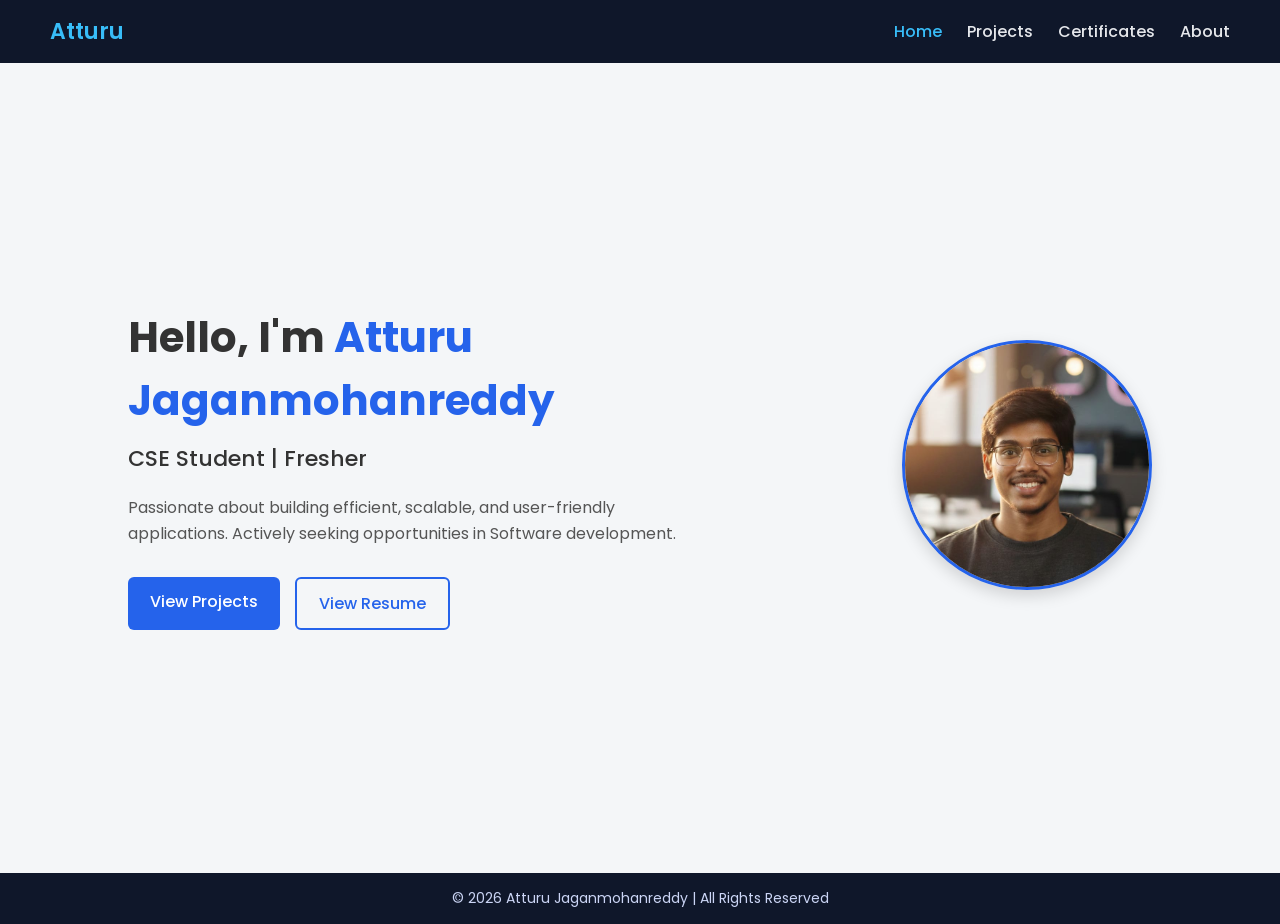
<file: index.html>
<!DOCTYPE html>
<html lang="en">
<head>
  <meta charset="UTF-8" />
  <meta name="viewport" content="width=device-width, initial-scale=1.0" />
  <title>Atturu | Portfolio</title>

  <!-- Google Font -->
  <link href="https://fonts.googleapis.com/css2?family=Poppins:wght@300;400;600&display=swap" rel="stylesheet">

  <link rel="stylesheet" href="style.css" />
  <script src="script.js" defer></script>
</head>
<body>

  <!-- ===== NAVBAR ===== -->
  <nav class="navbar">
    <div class="logo">Atturu</div>
    <ul class="nav-links">
      <li><a href="index.html" class="active">Home</a></li>
      <li><a href="projects.html">Projects</a></li>
      <li><a href="certificates.html">Certificates</a></li>
      <li><a href="about.html">About</a></li>
    </ul>
  </nav>

  <!-- ===== HERO SECTION ===== -->
  <section class="hero">
    <div class="hero-text">
      <h1>Hello, I'm <span>Atturu Jaganmohanreddy</span></h1>
      <h2>CSE Student | Fresher</h2>
      <p>
        Passionate about building efficient, scalable, and user-friendly applications.
        Actively seeking opportunities in Software development.
      </p>

      <div class="buttons">
        <a href="projects.html" class="btn primary">View Projects</a>
        <a href="resume.html" class="btn secondary" target="_blank">View Resume</a>
      </div>
    </div>

    <div class="hero-image">
      <img src="images/profile.jpeg" alt="Profile Image">
    </div>
  </section>

  <!-- ===== FOOTER ===== -->
  <footer>
    <p>© 2026 Atturu Jaganmohanreddy | All Rights Reserved</p>
  </footer>

</body>
</html>
</file>
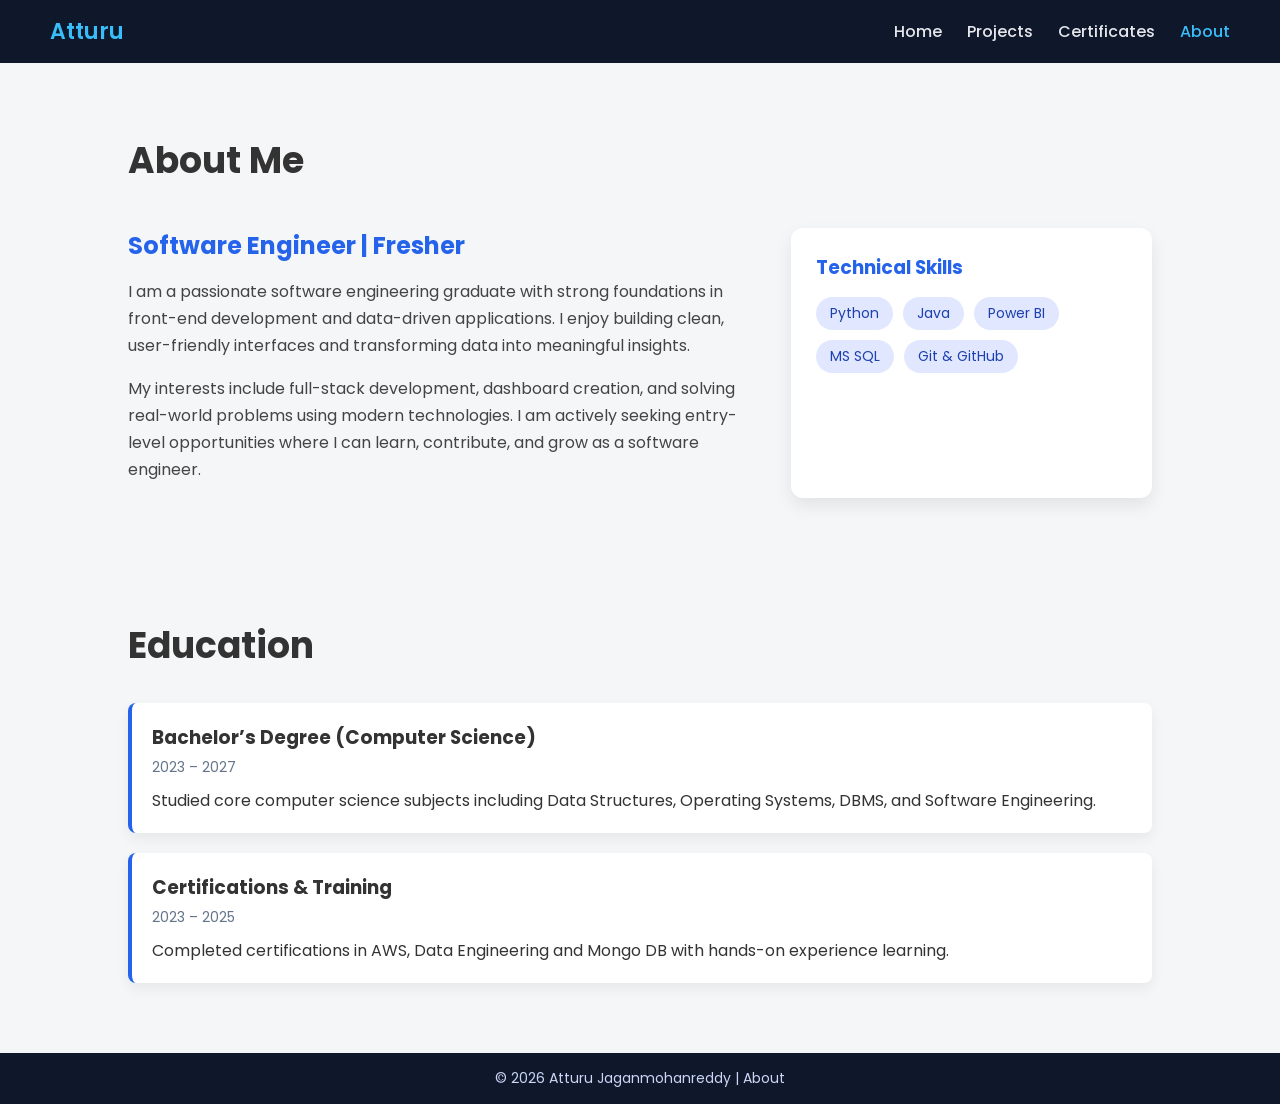
<file: about.html>
<!DOCTYPE html>
<html lang="en">
<head>
  <meta charset="UTF-8" />
  <meta name="viewport" content="width=device-width, initial-scale=1.0" />
  <title>Atturu | About</title>
  <!-- Google Font -->
  <link href="https://fonts.googleapis.com/css2?family=Poppins:wght@300;400;600&display=swap" rel="stylesheet">

  <link rel="stylesheet" href="style.css" />
  <script src="script.js" defer></script>
</head>
<body>
  <!-- ===== NAVBAR ===== -->
  <nav class="navbar">
    <div class="logo">Atturu</div>
    <ul class="nav-links">
      <li><a href="index.html">Home</a></li>
      <li><a href="projects.html">Projects</a></li>
      <li><a href="certificates.html">Certificates</a></li>
      <li><a href="about.html" class="active">About</a></li>
    </ul>
  </nav>
  <!-- ===== ABOUT SECTION ===== -->
  <section class="about-section">
    <h1 class="section-title">About Me</h1>
    <div class="about-container">
      <!-- Left: Bio -->
      <div class="about-text">
        <h2>Software Engineer | Fresher</h2>
        <p>
          I am a passionate software engineering graduate with strong foundations in
          front-end development and data-driven applications. I enjoy building clean,
          user-friendly interfaces and transforming data into meaningful insights.
        </p>

        <p>
          My interests include full-stack development, dashboard creation,
          and solving real-world problems using modern technologies.
          I am actively seeking entry-level opportunities where I can learn,
          contribute, and grow as a software engineer.
        </p>
      </div>

      <!-- Right: Skills -->
      <div class="skills-box">
        <h3>Technical Skills</h3>

        <div class="skills">
          <span>Python</span>
          <span>Java</span>
          <span>Power BI</span>
          <span>MS SQL</span>
          <span>Git & GitHub</span>
        </div>
      </div>

    </div>
  </section>

  <!-- ===== EDUCATION / TIMELINE ===== -->
  <section class="timeline-section">
    <h1 class="section-title">Education</h1>

    <div class="timeline">

      <div class="timeline-item">
        <h3>Bachelor’s Degree (Computer Science)</h3>
        <p class="timeline-date">2023 – 2027</p>
        <p>
          Studied core computer science subjects including Data Structures,
          Operating Systems, DBMS, and Software Engineering.
        </p>
      </div>

      <div class="timeline-item">
        <h3>Certifications & Training</h3>
        <p class="timeline-date">2023 – 2025</p>
        <p>
          Completed certifications in AWS, Data Engineering and Mongo DB 
          with hands-on experience learning.
        </p>
      </div>

    </div>
  </section>

  <!-- ===== FOOTER ===== -->
  <footer>
    <p>© 2026 Atturu Jaganmohanreddy | About</p>
  </footer>

</body>
</html>
</file>
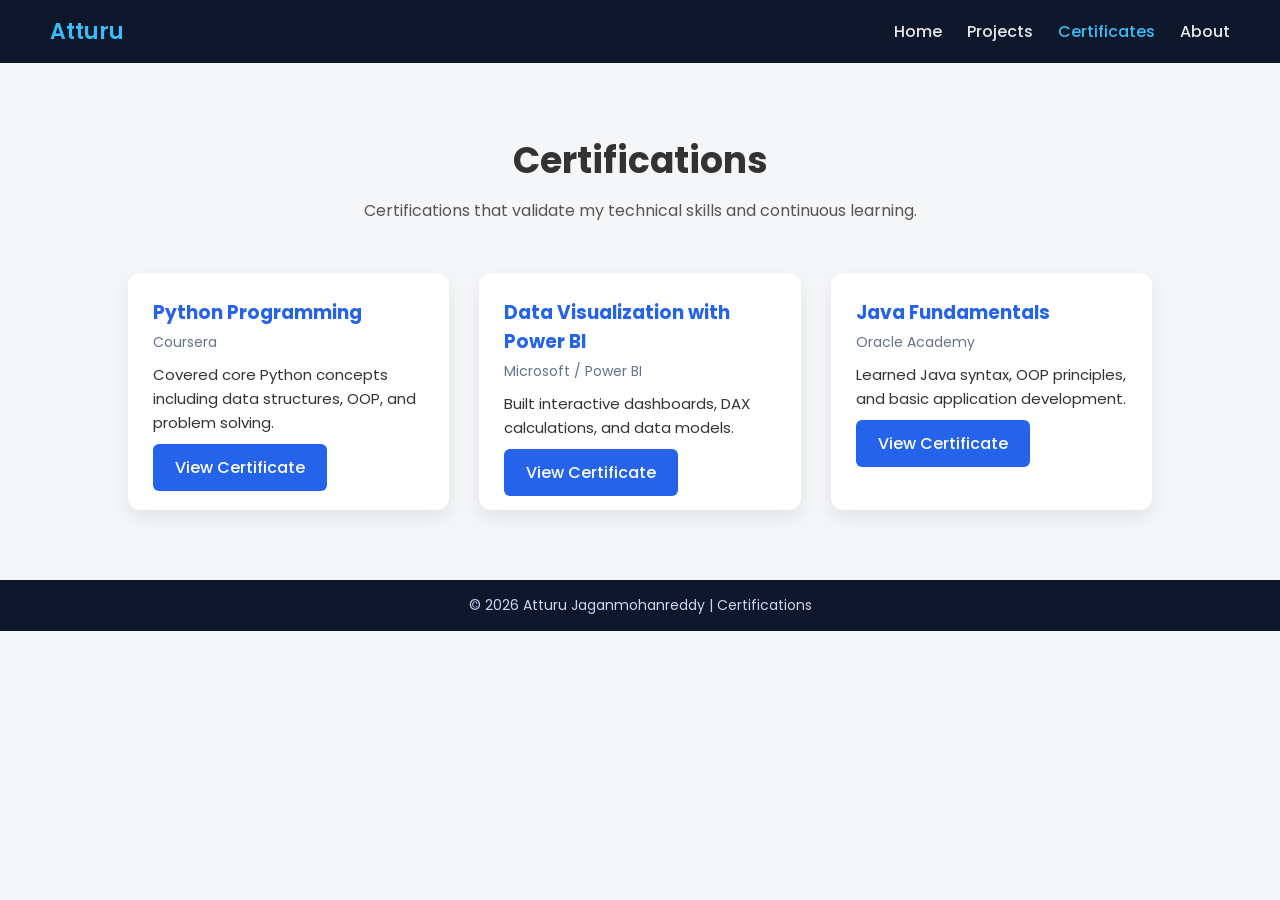
<file: certificates.html>
<!DOCTYPE html>
<html lang="en">
<head>
  <meta charset="UTF-8" />
  <meta name="viewport" content="width=device-width, initial-scale=1.0" />
  <title>Atturu | Certificates</title>

  <!-- Google Font -->
  <link href="https://fonts.googleapis.com/css2?family=Poppins:wght@300;400;600&display=swap" rel="stylesheet">

  <link rel="stylesheet" href="style.css" />
  <script src="script.js" defer></script>
</head>
<body>

  <!-- ===== NAVBAR ===== -->
  <nav class="navbar">
    <div class="logo">Atturu</div>
    <ul class="nav-links">
      <li><a href="index.html">Home</a></li>
      <li><a href="projects.html">Projects</a></li>
      <li><a href="certificates.html" class="active">Certificates</a></li>
      <li><a href="about.html">About</a></li>
    </ul>
  </nav>

  <!-- ===== CERTIFICATES SECTION ===== -->
  <section class="certificates-section">
    <h1 class="section-title">Certifications</h1>
    <p class="section-subtitle">
      Certifications that validate my technical skills and continuous learning.
    </p>

    <div class="certificates-container">

      <!-- Certificate 1 -->
      <div class="certificate-card">
        <h3>Python Programming</h3>
        <p class="issuer">Coursera</p>
        <p class="desc">
          Covered core Python concepts including data structures, OOP, and problem solving.
        </p>
        <a href="#" class="btn primary">View Certificate</a>
      </div>

      <!-- Certificate 2 -->
      <div class="certificate-card">
        <h3>Data Visualization with Power BI</h3>
        <p class="issuer">Microsoft / Power BI</p>
        <p class="desc">
          Built interactive dashboards, DAX calculations, and data models.
        </p>
        <a href="#" class="btn primary">View Certificate</a>
      </div>

      <!-- Certificate 3 -->
      <div class="certificate-card">
        <h3>Java Fundamentals</h3>
        <p class="issuer">Oracle Academy</p>
        <p class="desc">
          Learned Java syntax, OOP principles, and basic application development.
        </p>
        <a href="#" class="btn primary">View Certificate</a>
      </div>

    </div>
  </section>

  <!-- ===== FOOTER ===== -->
  <footer>
    <p>© 2026 Atturu Jaganmohanreddy | Certifications</p>
  </footer>

</body>
</html>
</file>
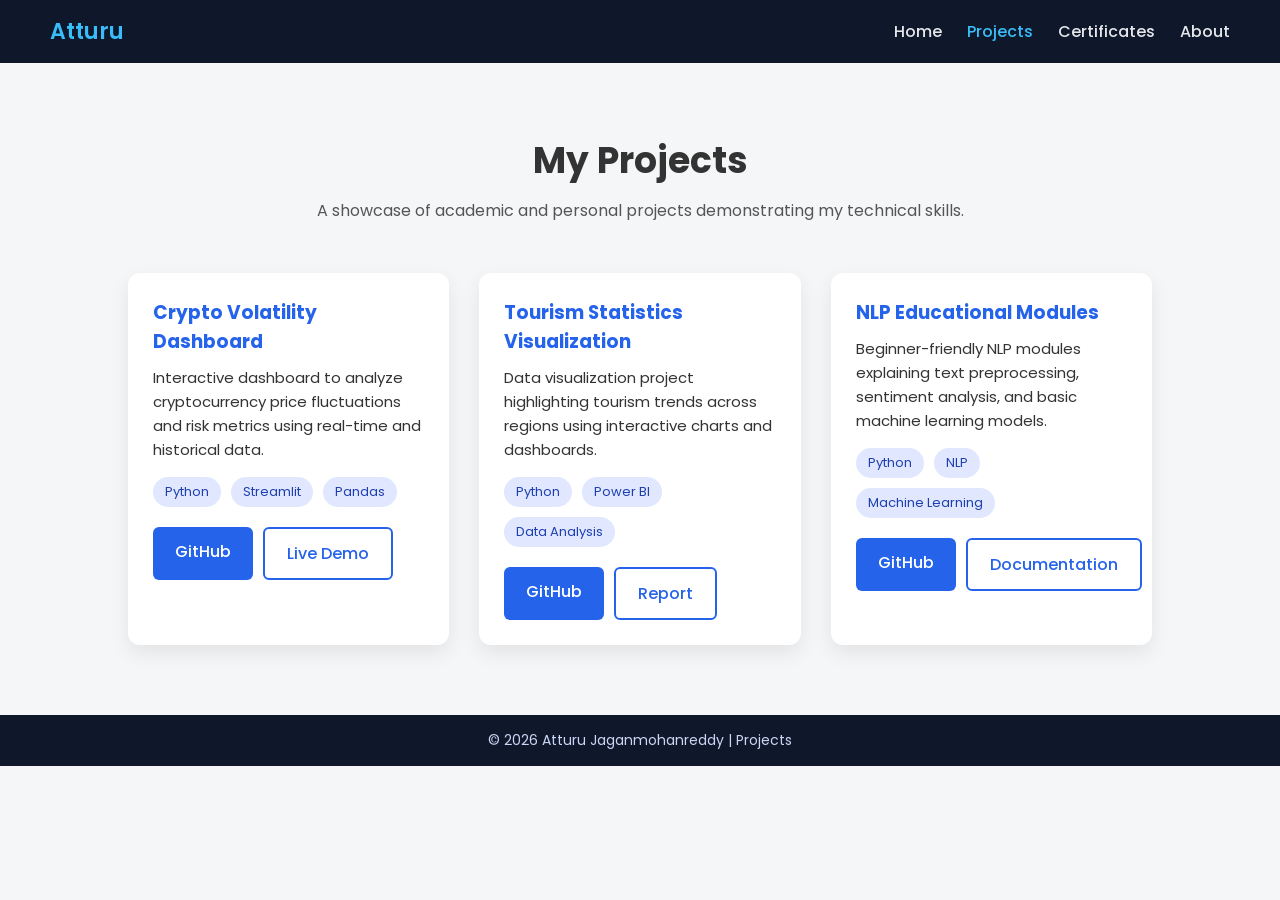
<file: projects.html>
<!DOCTYPE html>
<html lang="en">
<head>
  <meta charset="UTF-8" />
  <meta name="viewport" content="width=device-width, initial-scale=1.0" />
  <title>Atturu | Projects</title>

  <!-- Google Font -->
  <link href="https://fonts.googleapis.com/css2?family=Poppins:wght@300;400;600&display=swap" rel="stylesheet">

  <link rel="stylesheet" href="style.css" />
</head>
<body>

  <!-- ===== NAVBAR ===== -->
  <nav class="navbar">
    <div class="logo">Atturu</div>
    <ul class="nav-links">
      <li><a href="index.html">Home</a></li>
      <li><a href="projects.html" class="active">Projects</a></li>
      <li><a href="certificates.html">Certificates</a></li>
      <li><a href="about.html">About</a></li>
    </ul>
  </nav>

  <!-- ===== PROJECTS SECTION ===== -->
  <section class="projects-section">
    <h1 class="section-title">My Projects</h1>
    <p class="section-subtitle">
      A showcase of academic and personal projects demonstrating my technical skills.
    </p>

    <div class="projects-container">

      <!-- Project 1 -->
      <div class="project-card">
        <h3>Crypto Volatility Dashboard</h3>
        <p>
          Interactive dashboard to analyze cryptocurrency price fluctuations and risk metrics
          using real-time and historical data.
        </p>
        <div class="tech-stack">
          <span>Python</span>
          <span>Streamlit</span>
          <span>Pandas</span>
        </div>
        <div class="project-links">
          <a href="https://github.com/jaganmohanreddy1223/Jagan_Crypto_Volatility" class="btn primary">GitHub</a>
          <a href="#" class="btn secondary">Live Demo</a>
        </div>
      </div>

      <!-- Project 2 -->
      <div class="project-card">
        <h3>Tourism Statistics Visualization</h3>
        <p>
          Data visualization project highlighting tourism trends across regions
          using interactive charts and dashboards.
        </p>
        <div class="tech-stack">
          <span>Python</span>
          <span>Power BI</span>
          <span>Data Analysis</span>
        </div>
        <div class="project-links">
          <a href="#" class="btn primary">GitHub</a>
          <a href="#" class="btn secondary">Report</a>
        </div>
      </div>

      <!-- Project 3 -->
      <div class="project-card">
        <h3>NLP Educational Modules</h3>
        <p>
          Beginner-friendly NLP modules explaining text preprocessing, sentiment analysis,
          and basic machine learning models.
        </p>
        <div class="tech-stack">
          <span>Python</span>
          <span>NLP</span>
          <span>Machine Learning</span>
        </div>
        <div class="project-links">
          <a href="#" class="btn primary">GitHub</a>
          <a href="#" class="btn secondary">Documentation</a>
        </div>
      </div>

    </div>
  </section>

  <!-- ===== FOOTER ===== -->
  <footer>
    <p>© 2026 Atturu Jaganmohanreddy | Projects</p>
  </footer>

</body>
</html>
</file>
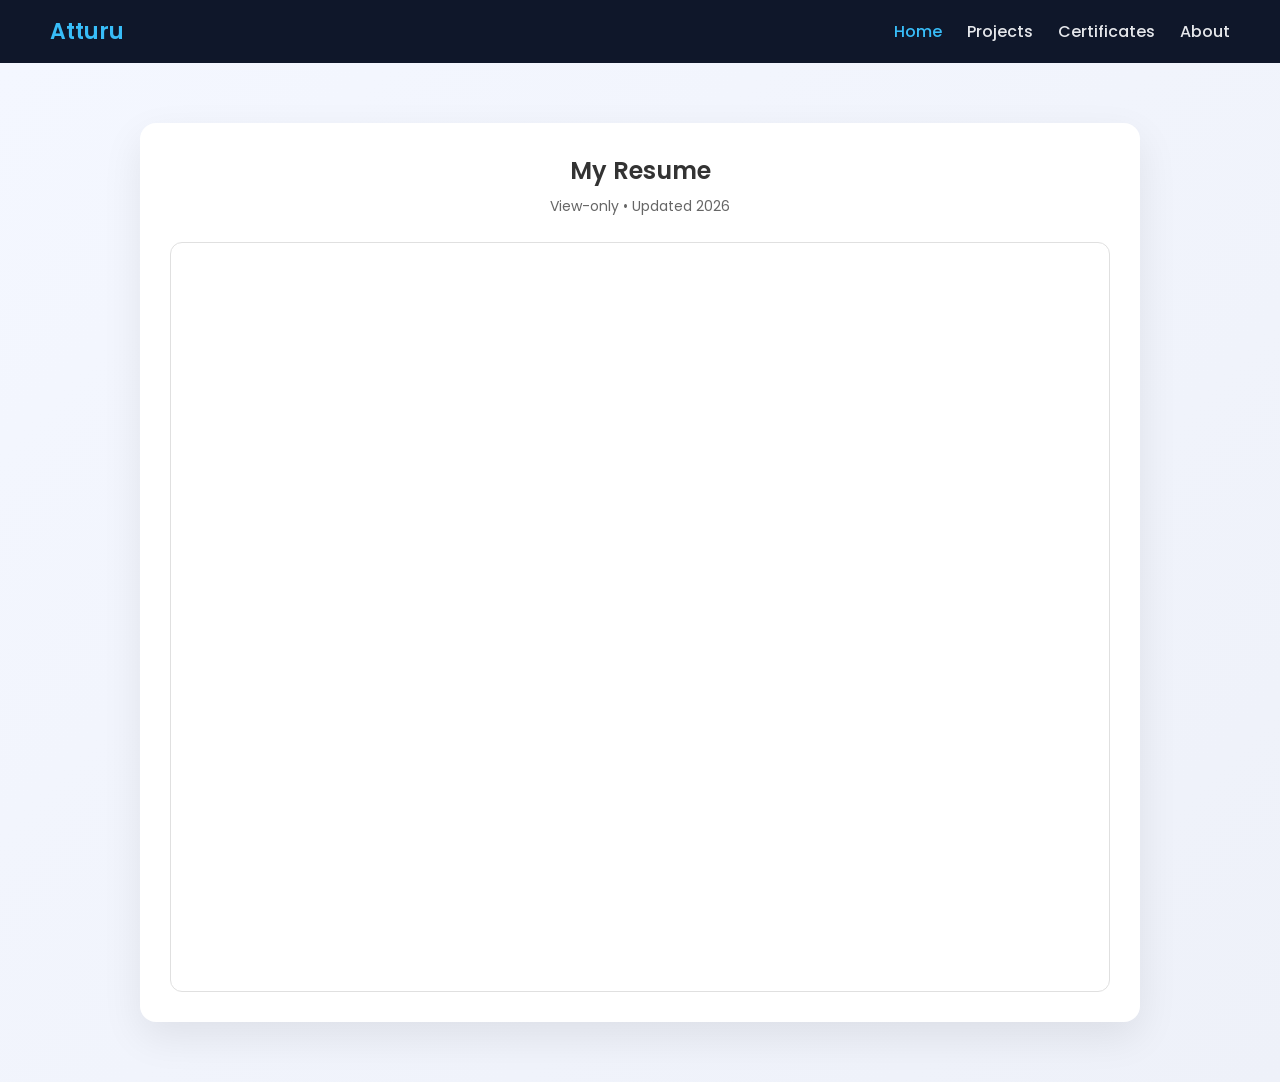
<file: resume.html>
<!DOCTYPE html>
<html lang="en">
<head>
  <meta charset="UTF-8">
  <meta name="viewport" content="width=device-width, initial-scale=1.0">
  <title>Resume | Atturu</title>

  <link href="https://fonts.googleapis.com/css2?family=Poppins:wght@300;400;600&display=swap" rel="stylesheet">
  <link rel="stylesheet" href="style.css">
</head>
<body>

  <!-- NAVBAR -->
  <nav class="navbar">
    <div class="logo">Atturu</div>
    <ul class="nav-links">
      <li><a href="index.html" class="active">Home</a></li>
      <li><a href="projects.html">Projects</a></li>
      <li><a href="certificates.html">Certificates</a></li>
      <li><a href="about.html">About</a></li>
    </ul>
  </nav>

<!-- RESUME VIEW -->
<section class="resume-section">
  <div class="resume-container">
    <h1>My Resume</h1>
    <p class="resume-subtitle">
      View-only • Updated 2026
    </p>
    <div class="resume-frame">
      <iframe
        src="https://drive.google.com/file/d/1qnmqqXDf3utAKzAxqjeqi2U5JDKvRX56/preview"
        allow="autoplay">
      </iframe>
    </div>
  </div>
</section>
</body>
</html>
</file>
<file: style.css>
* {
  margin: 0;
  padding: 0;
  box-sizing: border-box;
  font-family: 'Poppins', sans-serif;
}
body {
  background-color: #f4f6f8;
  color: #333;
}
/* ===== NAVBAR ===== */
.navbar {
  display: flex;
  justify-content: space-between;
  align-items: center;
  padding: 15px 50px;
  background: #0f172a;
}
.logo {
  font-size: 22px;
  font-weight: 600;
  color: #38bdf8;
}
.nav-links {
  list-style: none;
  display: flex;
  gap: 25px;
}
.nav-links a {
  text-decoration: none;
  color: #e5e7eb;
  font-weight: 500;
  transition: 0.3s;
}
.nav-links a:hover,
.nav-links a.active {
  color: #38bdf8;
}
/* ===== HERO SECTION ===== */
.hero {
  display: flex;
  align-items: center;
  justify-content: space-between;
  padding: 80px 10%;
  min-height: 90vh;
}
.hero-text {
  max-width: 550px;
}
.hero-text h1 {
  font-size: 42px;
  margin-bottom: 10px;
}
.hero-text span {
  color: #2563eb;
}
.hero-text h2 {
  font-size: 22px;
  font-weight: 500;
  margin-bottom: 20px;
}
.hero-text p {
  font-size: 16px;
  line-height: 1.6;
  margin-bottom: 30px;
  color: #555;
}
/* ===== BUTTONS ===== */
.buttons {
  display: flex;
  gap: 15px;
}
.btn {
  padding: 12px 22px;
  border-radius: 6px;
  text-decoration: none;
  font-weight: 500;
  transition: 0.3s;
}
.primary {
  background: #2563eb;
  color: white;
}
.primary:hover {
  background: #1e40af;
}
.secondary {
  border: 2px solid #2563eb;
  color: #2563eb;
}
.secondary:hover {
  background: #2563eb;
  color: white;
}
/* ===== IMAGE ===== */
.hero-image img {
  width: 250px;
  height: 250px;
  border-radius: 80%;
  object-fit: cover;
  border: 3px solid #2563eb;
  box-shadow: 0 6px 16px rgba(0, 0, 0, 0.15);
}
/* ===== FOOTER ===== */
footer {
  text-align: center;
  padding: 15px;
  background: #0f172a;
  color: #cbd5f5;
  font-size: 14px;
}
/* ===== RESPONSIVE ===== */
@media (max-width: 900px) {
  .hero {
    flex-direction: column-reverse;
    text-align: center;
  }
  .hero-image img {
    width: 240px;
    margin-bottom: 30px;
  }
  .buttons {
    justify-content: center;
  }
}
/* ===== PROJECTS SECTION ===== */
.projects-section {
  padding: 70px 10%;
  text-align: center;
}
.section-title {
  font-size: 36px;
  margin-bottom: 10px;
}
.section-subtitle {
  color: #555;
  margin-bottom: 50px;
}
.projects-container {
  display: grid;
  grid-template-columns: repeat(auto-fit, minmax(280px, 1fr));
  gap: 30px;
}
.project-card {
  background: white;
  padding: 25px;
  border-radius: 12px;
  box-shadow: 0 8px 20px rgba(0, 0, 0, 0.08);
  transition: transform 0.3s;
  text-align: left;
}
.project-card:hover {
  transform: translateY(-8px);
}
.project-card h3 {
  margin-bottom: 10px;
  color: #2563eb;
}
.project-card p {
  font-size: 15px;
  line-height: 1.6;
  margin-bottom: 15px;
}
/* ===== TECH STACK ===== */
.tech-stack {
  display: flex;
  flex-wrap: wrap;
  gap: 10px;
  margin-bottom: 20px;
}
.tech-stack span {
  background: #e0e7ff;
  color: #1e40af;
  padding: 5px 12px;
  border-radius: 20px;
  font-size: 13px;
}
/* ===== PROJECT LINKS ===== */
.project-links {
  display: flex;
  gap: 10px;
}
/* ===== CERTIFICATES SECTION ===== */
.certificates-section {
  padding: 70px 10%;
  text-align: center;
}
.certificates-container {
  display: grid;
  grid-template-columns: repeat(auto-fit, minmax(260px, 1fr));
  gap: 30px;
}
.certificate-card {
  background: #ffffff;
  padding: 25px;
  border-radius: 12px;
  box-shadow: 0 8px 18px rgba(0, 0, 0, 0.08);
  transition: transform 0.3s;
  text-align: left;
}
.certificate-card:hover {
  transform: translateY(-8px);
}
.certificate-card h3 {
  color: #2563eb;
  margin-bottom: 5px;
}
.issuer {
  font-size: 14px;
  color: #64748b;
  margin-bottom: 10px;
}
.desc {
  font-size: 15px;
  line-height: 1.6;
  margin-bottom: 20px;
}
/* ===== ABOUT SECTION ===== */
.about-section {
  padding: 70px 10%;
}
.about-container {
  display: flex;
  gap: 40px;
  margin-top: 40px;
}
.about-text {
  flex: 2;
}
.about-text h2 {
  color: #2563eb;
  margin-bottom: 15px;
}
.about-text p {
  font-size: 16px;
  line-height: 1.7;
  margin-bottom: 15px;
  color: #444;
}
/* ===== SKILLS ===== */
.skills-box {
  flex: 1;
  background: #ffffff;
  padding: 25px;
  border-radius: 12px;
  box-shadow: 0 8px 18px rgba(0, 0, 0, 0.08);
}
.skills-box h3 {
  margin-bottom: 15px;
  color: #2563eb;
}
.skills {
  display: flex;
  flex-wrap: wrap;
  gap: 10px;
}
.skills span {
  background: #e0e7ff;
  color: #1e40af;
  padding: 6px 14px;
  border-radius: 20px;
  font-size: 14px;
}
/* ===== TIMELINE ===== */
.timeline-section {
  padding: 50px 10%;
}
.timeline {
  margin-top: 30px;
}
.timeline-item {
  background: #ffffff;
  padding: 20px;
  border-left: 4px solid #2563eb;
  margin-bottom: 20px;
  border-radius: 8px;
  box-shadow: 0 6px 14px rgba(0, 0, 0, 0.06);
}
.timeline-item h3 {
  margin-bottom: 5px;
}
.timeline-date {
  font-size: 14px;
  color: #64748b;
  margin-bottom: 10px;
}
/* ===== RESPONSIVE ===== */
@media (max-width: 900px) {
  .about-container {
    flex-direction: column;
  }
}
.resume-view {
  padding: 40px;
  background: #f9f9f9;
}
.resume-view h1 {
  text-align: center;
  margin-bottom: 20px;
}
/* ===== RESUME PAGE ===== */
.resume-section {
  min-height: 100vh;
  background: linear-gradient(135deg, #f4f7ff, #eef1f9);
  padding: 60px 20px;
  display: flex;
  justify-content: center;
  align-items: flex-start;
}
.resume-container {
  width: 100%;
  max-width: 1000px;
  background: #ffffff;
  border-radius: 16px;
  padding: 30px;
  box-shadow: 0 15px 40px rgba(0, 0, 0, 0.08);
}
.resume-container h1 {
  text-align: center;
  font-weight: 600;
  margin-bottom: 8px;
}
.resume-subtitle {
  text-align: center;
  font-size: 14px;
  color: #666;
  margin-bottom: 25px;
}
.resume-frame {
  width: 100%;
  height: 750px;
  border-radius: 12px;
  overflow: hidden;
  border: 1px solid #e0e0e0;
}
.resume-frame iframe {
  width: 100%;
  height: 100%;
  border: none;
}
/* Mobile Optimization */
@media (max-width: 768px) {
  .resume-frame {
    height: 500px;
  }

  .resume-container {
    padding: 20px;
  }
}
</file>
